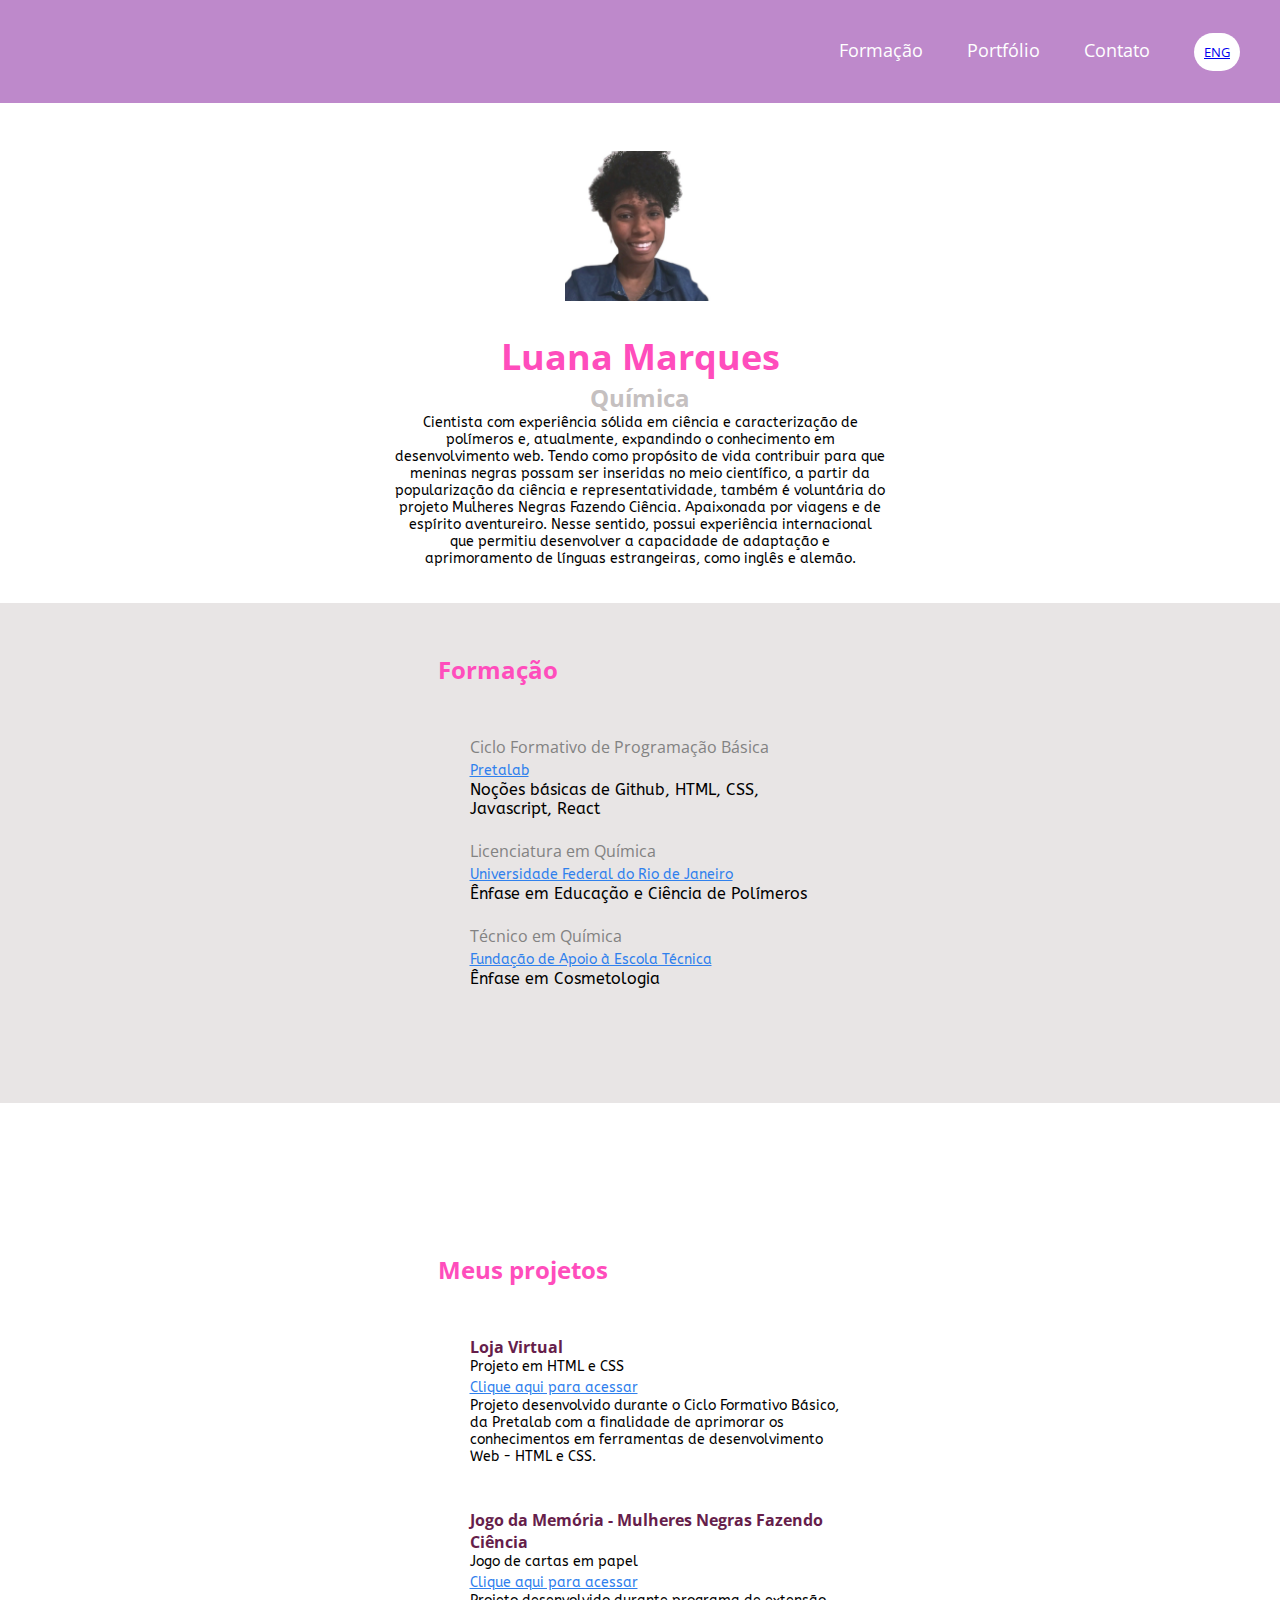
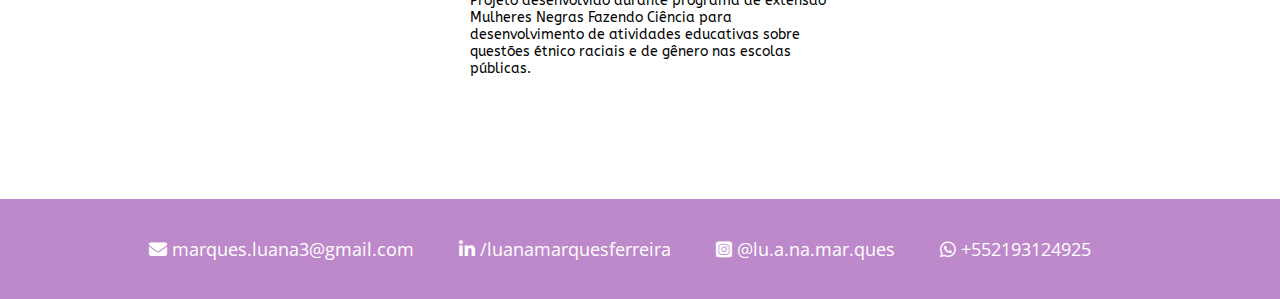
<file: index.html>
<!DOCTYPE html>
<html lang="pt-BR">
    <head>
       <meta charset="UTF-8">
       <meta name="viewport" content="width=device-width, initial-scale=1.0">
       <title>Portfólio</title>
       <link rel="stylesheet" href="style.css"> <endereço que conecta css ao html>
        <link rel="stylesheet" href="https://cdnjs.cloudflare.com/ajax/libs/font-awesome/6.4.2/css/all.min.css">
        <link rel="preconnect" href="https://fonts.googleapis.com">
<link rel="preconnect" href="https://fonts.gstatic.com" crossorigin>
<link href="https://fonts.googleapis.com/css2?family=ABeeZee&family=Open+Sans:wght@700&display=swap" rel="stylesheet">
    </head>
    <body>
        <header class="cabecalho">
            <nav>
                <ul class="lista-menu">
                    <li><a href="#formacao">Formação</a></li>
                    <li><a href="https://github.com/luana0309?tab=repositories" target="_blank">Portfólio</a></li>
                    <li><a href="#lista-contato">Contato</a></li>
                    <li><button><a href="https://portfolio-luana-marques-en.netlify.app/">ENG</a></button></li>
                </ul>
            </nav>
        </header>
        <main>
            <section class="perfil">
                <img src="./profile.jpg" alt="">
                <h1 class="nome">Luana Marques</h1>
                <h2 class="profissao">Química</h2>
                <p class="minha-descricao">
                    Cientista com experiência sólida em ciência e caracterização de polímeros
                    e, atualmente, expandindo o conhecimento em desenvolvimento web. Tendo como
                    propósito de vida contribuir para que meninas negras possam ser inseridas no
                    meio científico, a partir da popularização da ciência e representatividade,
                    também é voluntária do projeto Mulheres Negras Fazendo Ciência. Apaixonada
                    por viagens e de espírito aventureiro. Nesse sentido, possui experiência
                    internacional que permitiu desenvolver a capacidade de adaptação e aprimoramento
                    de línguas estrangeiras, como inglês e alemão.
                </p>
            </section>
        </main>
        <section id="formacao" class="sessao">
            <article class="container artigo-formacao">
                <h3 class="titulo-secao">Formação</h3>
                <ul class="lista-titulos">
                    <li>
                        <p class="curso">Ciclo Formativo de Programação Básica</p>
                        <a class="instituicao" href="https://www.pretalab.com/" target="_blank">Pretalab</a>
                        <p class="enfase">Noções básicas de Github, HTML, CSS, Javascript, React</p>
                    </li>
                    <li>
                        <p class="curso">Licenciatura em Química</p>
                        <a class="instituicao" href="https://ufrj.br/" target="_blank">Universidade Federal do Rio de Janeiro</a>
                        <p class="enfase">Ênfase em Educação e Ciência de Polímeros</p>
                    </li>
                    <li>
                        <p class="curso">Técnico em Química</p>
                        <a class="instituicao" href="http://www.faetec.rj.gov.br" target="_blank">Fundação de Apoio à Escola Técnica</a>
                        <p class="enfase">Ênfase em Cosmetologia</p>
                    </li>
                </ul>
            </article>
        </section>
        <section id="projetos">
            <article class="container artigo-formacao">
                <h3 class="titulo-secao">Meus projetos</h3>
                <ul class="lista-projeto">
                    <li>
                        <h3 class="criacao">Loja Virtual</h3>
                        <p class="local">Projeto em HTML e CSS</p>
                        <a class="meu-link" href="https://github.com/luana0309/atividade-html" target="_blank">Clique aqui para acessar</a>
                        <p class="texto-projeto">Projeto desenvolvido durante o Ciclo Formativo Básico, da Pretalab com a finalidade de aprimorar os conhecimentos em ferramentas de desenvolvimento Web - HTML e CSS.</p></br>
                    </li>

                    <li>
                        <h3 class="criacao">Jogo da Memória - Mulheres Negras Fazendo Ciência</h3>
                        <p class="local">Jogo de cartas em papel</p>
                        <a class="meu-link" href="https://drive.google.com/drive/folders/15MmS7JUc_Wl7BVDQeuutu_JJGMNpq6W2" target="_blank">Clique aqui para acessar</i></a>
                        <p class="texto-projeto">Projeto desenvolvido durante programa de extensão Mulheres Negras Fazendo Ciência para desenvolvimento de atividades educativas sobre questões étnico raciais e de gênero nas escolas públicas.</p>
                    </li>
                </ul>
            </article>
        </section>
        <footer>
            <nav class="rede-social">
                <ul id="lista-contato" class="lista-contato">
                    <li>
                        <i class="fa-solid fa-envelope"></i>
                        marques.luana3@gmail.com                                
                    </li>
                    <li>
                        <a href="https://www.linkedin.com/in/luanamarquesferreira/" target="_blank">
                            <i class="fa-brands fa-linkedin-in"></i>
                            /luanamarquesferreira
                        </a>
                    </li>
                    <li>
                        <a href="https://www.instagram.com/lu.a.na.mar.ques/?next=%2F" target="_blank">
                            <i class="fa-brands fa-square-instagram"></i>
                            @lu.a.na.mar.ques
                        </a>
                    </li>
                    <li>
                        <a>
                            <i class="fa-brands fa-whatsapp"></i>
                            +552193124925
                        </a>
                    </li>     
                </ul>
                
           </nav>
        </footer>
    </body>
</html>
</file>
<file: style.css>
*{
    margin: 0;
    padding: 0;
    border: 0;
    font-family: 'ABeeZee', sans-serif;
    font-family: 'Open Sans', sans-serif;
}
li{
    list-style: none; /*retira as bolinhas do item*/
    display: inline;
    margin-right: 40px;
}
.cabecalho{
    background-color: #BE89CB;
    height: 103px;
    width: 100%;
    display: flex;
    align-items: center;
    justify-content: flex-end;
}
button {
    padding: 10px;
    background-color: #FFFFFF;
    border-radius: 40px;
    font-family: 'Open Sans', sans-serif;
}
.lista-menu li>a{
    color:#FFFFFF;
    font-size:  18px;
    text-decoration: none;
    
}
.perfil{
    background-color: #FFFFFF;
    height: 400px;
    text-align: center;
}
.minha-descricao{
font-size: 14px;
width: 490px;
margin-left: auto;
margin-right: auto;
height: 579px;
font-family: 'ABeeZee', sans-serif;
}
img {
    margin-top: 48px;
    margin-bottom: 26px;
    width: 150px;
    height: 150px;
}
.nome {
    color: #FF4DBC;
    font-size: 36px;
    align-items: center;
}
.profissao{
    font-size: 24px;
    color:#C5C0C0;
    align-items: center;
}
.sessao{
    width: 100%;
    height: 500px;
    background-color:#e8e5e5;
}
.container {
    margin-left: auto;
    margin-right: auto;
    margin-top: 86px;
    max-width: 405px;
}
.artigo-formacao {
    display: flex;
    flex-direction: column;
    margin-top: 100px;
    margin-bottom: 100px;
}
.curso {
    color: #828282;
    font-size: 16px;
    font-family: 'open sans';
}
.titulo-secao {
    margin-bottom: 50px;
    color: #FF4DBC;
    font-size: 24px;
    margin-top: 50px;
}
.instituicao {
    color: #2F80ED;
    font-size: 14px;
    font-family: 'ABeeZee', sans-serif;
}
.enfase {
    color: #000000;
    font-family: 'ABeeZee', sans-serif;
}
.lista-titulos {
    padding-left: 32px;
}
.projetos {
    color:#FF4DBC;
    background-color: #FFFFFF; 
}
.local {
    font-family: 'ABeeZee', sans-serif;
    color: #000000;
    font-size: 14px;
}
.meu-link {
    font-family: 'ABeeZee', sans-serif;
    color: #2F80ED;
    font-size: 14px;
}
.criacao {
    color: #661E4B;
    font-family: 'Open Sans', sans-serif;
    font-size: 16px;
}
.texto-projeto {
    font-family: 'ABeeZee', sans-serif;
    color: #000000;
    font-size: 14px;
}
.lista-projeto {
    padding-left: 32px;
}
.secao-projeto {
    height: 500px;
}
footer {
    background-color: #BE89CB;
    height: 100px;
    color: #FFFFFF;
    width: 100%;
    font-size:  18px;
    display: flex;
    justify-content:center;
    align-items: center;
    flex-wrap: nowrap;
}
.lista-contato li>a {
    text-decoration: none;
    color: #FFFFFF;
    font-size:  18px;
}
</file>
